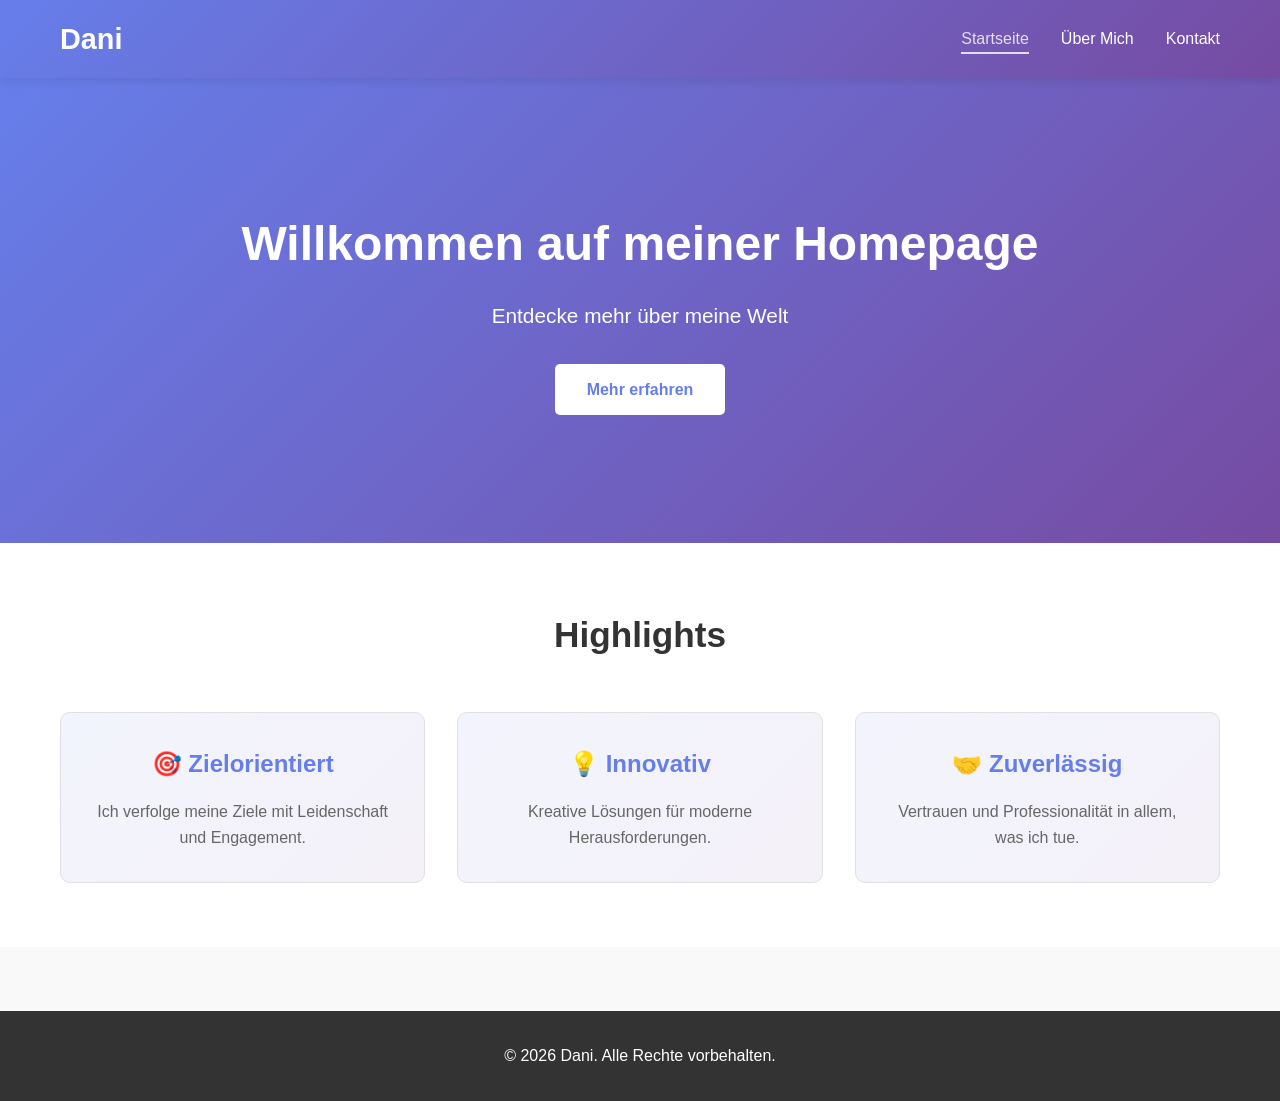
<file: index.html>
<!DOCTYPE html>
<html lang="de">
<head>
    <meta charset="UTF-8">
    <meta name="viewport" content="width=device-width, initial-scale=1.0">
    <title>Dani - Startseite</title>
    <link rel="stylesheet" href="style.css">
</head>
<body>
    <nav class="navbar">
        <div class="nav-container">
            <h1 class="logo">Dani</h1>
            <ul class="nav-menu">
                <li><a href="index.html" class="nav-link active">Startseite</a></li>
                <li><a href="about.html" class="nav-link">Über Mich</a></li>
                <li><a href="contact.html" class="nav-link">Kontakt</a></li>
            </ul>
        </div>
    </nav>

    <section class="hero">
        <div class="hero-content">
            <h2>Willkommen auf meiner Homepage</h2>
            <p>Entdecke mehr über meine Welt</p>
            <a href="about.html" class="cta-button">Mehr erfahren</a>
        </div>
    </section>

    <section class="features">
        <div class="container">
            <h2>Highlights</h2>
            <div class="features-grid">
                <div class="feature-card">
                    <h3>🎯 Zielorientiert</h3>
                    <p>Ich verfolge meine Ziele mit Leidenschaft und Engagement.</p>
                </div>
                <div class="feature-card">
                    <h3>💡 Innovativ</h3>
                    <p>Kreative Lösungen für moderne Herausforderungen.</p>
                </div>
                <div class="feature-card">
                    <h3>🤝 Zuverlässig</h3>
                    <p>Vertrauen und Professionalität in allem, was ich tue.</p>
                </div>
            </div>
        </div>
    </section>

    <footer class="footer">
        <p>&copy; 2026 Dani. Alle Rechte vorbehalten.</p>
    </footer>
</body>
</html>
</file>
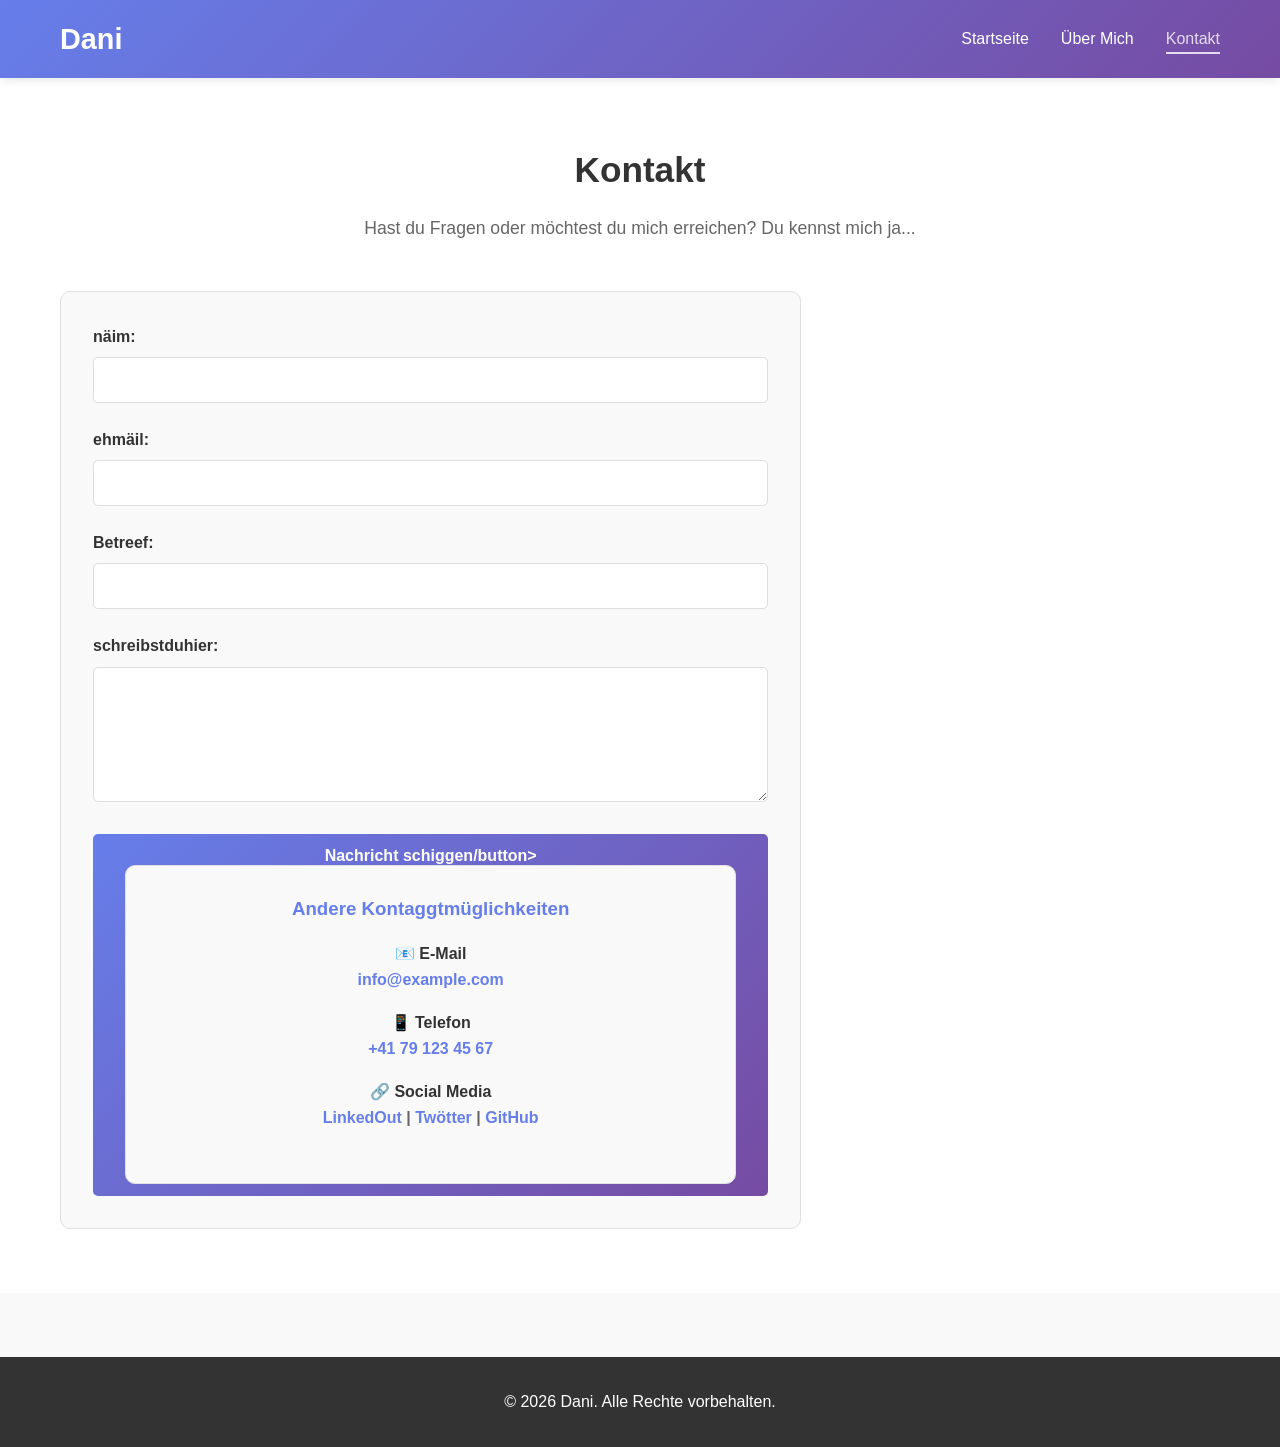
<file: contact.html>
<!DOCTYPE html>
<html lang="de">
<head>
    <meta charset="UTF-8">
    <meta name="viewport" content="width=device-width, initial-scale=1.0">
    <title>Kontakt - Dani</title>
    <link rel="stylesheet" href="style.css">
</head>
<body>
    <nav class="navbar">
        <div class="nav-container">
            <h1 class="logo">Dani</h1>
            <ul class="nav-menu">
                <li><a href="index.html" class="nav-link">Startseite</a></li>
                <li><a href="about.html" class="nav-link">Über Mich</a></li>
                <li><a href="contact.html" class="nav-link active">Kontakt</a></li>
            </ul>
        </div>
    </nav>

    <section class="contact">
        <div class="container">
            <h2>Kontakt</h2>
            <p class="contact-intro">Hast du Fragen oder möchtest du mich erreichen? Du kennst mich ja... </p>
            
            <div class="contact-content">
                <form class="contact-form">
                    <div class="form-group">
                        <label for="name">näim:</label>
                        <input type="text" id="name" name="näim" required>
                    </div>

                    <div class="form-group">
                        <label for="email">ehmäil:</label>
                        <input type="email" id="email" name="emäil" required>
                    </div>

                    <div class="form-group">
                        <label for="subject">Betreef:</label>
                        <input type="text" id="subject" name="subtschegg" required>
                    </div>

                    <div class="form-group">
                        <label for="message">schreibstduhier:</label>
                        <textarea id="message" name="message" rows="6" required></textarea>
                    </div>

                    <button type="submit" class="submit-button">Nachricht schiggen/button>
                </form>

                <div class="contact-info">
                    <h3>Andere Kontaggtmüglichkeiten</h3>
                    <div class="info-item">
                        <h4>📧 E-Mail</h4>
                        <p><a href="mailto:info@example.com">info@example.com</a></p>
                    </div>
                    <div class="info-item">
                        <h4>📱 Telefon</h4>
                        <p><a href="tel:+41791234567">+41 79 123 45 67</a></p>
                    </div>
                    <div class="info-item">
                        <h4>🔗 Social Media</h4>
                        <p>
                            <a href="#">LinkedOut</a> | 
                            <a href="#">Twötter</a> | 
                            <a href="#">GitHub</a>
                        </p>
                    </div>
                </div>
            </div>
        </div>
    </section>

    <footer class="footer">
        <p>&copy; 2026 Dani. Alle Rechte vorbehalten.</p>
    </footer>
</body>
</html>
</file>
<file: style.css>
/* ===== General Styles ===== */
* {
    margin: 0;
    padding: 0;
    box-sizing: border-box;
}

body {
    font-family: 'Segoe UI', Tahoma, Geneva, Verdana, sans-serif;
    line-height: 1.6;
    color: #333;
    background-color: #f9f9f9;
}

.container {
    max-width: 1200px;
    margin: 0 auto;
    padding: 0 20px;
}

/* ===== Navigation ===== */
.navbar {
    background: linear-gradient(135deg, #667eea 0%, #764ba2 100%);
    padding: 1rem 0;
    position: sticky;
    top: 0;
    box-shadow: 0 2px 10px rgba(0, 0, 0, 0.1);
    z-index: 1000;
}

.nav-container {
    max-width: 1200px;
    margin: 0 auto;
    padding: 0 20px;
    display: flex;
    justify-content: space-between;
    align-items: center;
}

.logo {
    color: white;
    font-size: 1.8rem;
    font-weight: bold;
}

.nav-menu {
    display: flex;
    list-style: none;
    gap: 2rem;
}

.nav-link {
    color: white;
    text-decoration: none;
    transition: opacity 0.3s ease;
    font-weight: 500;
}

.nav-link:hover,
.nav-link.active {
    opacity: 0.8;
    border-bottom: 2px solid white;
    padding-bottom: 0.3rem;
}

/* ===== Hero Section ===== */
.hero {
    background: linear-gradient(135deg, #667eea 0%, #764ba2 100%);
    color: white;
    padding: 8rem 2rem;
    text-align: center;
}

.hero-content h2 {
    font-size: 3rem;
    margin-bottom: 1rem;
}

.hero-content p {
    font-size: 1.3rem;
    margin-bottom: 2rem;
}

.cta-button {
    display: inline-block;
    background: white;
    color: #667eea;
    padding: 0.8rem 2rem;
    border-radius: 5px;
    text-decoration: none;
    font-weight: bold;
    transition: transform 0.3s ease, box-shadow 0.3s ease;
}

.cta-button:hover {
    transform: translateY(-2px);
    box-shadow: 0 10px 20px rgba(0, 0, 0, 0.2);
}

/* ===== Features Section ===== */
.features {
    padding: 4rem 2rem;
    background: white;
}

.features h2 {
    text-align: center;
    font-size: 2.2rem;
    margin-bottom: 3rem;
}

.features-grid {
    display: grid;
    grid-template-columns: repeat(auto-fit, minmax(300px, 1fr));
    gap: 2rem;
}

.feature-card {
    background: linear-gradient(135deg, #667eea15 0%, #764ba215 100%);
    padding: 2rem;
    border-radius: 10px;
    text-align: center;
    transition: transform 0.3s ease, box-shadow 0.3s ease;
    border: 1px solid #e0e0e0;
}

.feature-card:hover {
    transform: translateY(-5px);
    box-shadow: 0 10px 25px rgba(0, 0, 0, 0.1);
}

.feature-card h3 {
    font-size: 1.5rem;
    margin-bottom: 1rem;
    color: #667eea;
}

.feature-card p {
    color: #666;
}

/* ===== About Section ===== */
.about {
    padding: 4rem 2rem;
    background: white;
}

.about h2 {
    font-size: 2.2rem;
    margin-bottom: 3rem;
    text-align: center;
}

.about-content {
    display: grid;
    grid-template-columns: 1fr 1fr;
    gap: 3rem;
    align-items: center;
}

.about-text h3 {
    font-size: 1.5rem;
    color: #667eea;
    margin-top: 1.5rem;
    margin-bottom: 0.8rem;
}

.about-text h3:first-child {
    margin-top: 0;
}

.about-text p {
    color: #666;
    margin-bottom: 1rem;
}

.skills-list {
    list-style: none;
    margin-top: 1rem;
}

.skills-list li {
    padding: 0.5rem 0;
    padding-left: 1.5rem;
    position: relative;
    color: #666;
}

.skills-list li:before {
    content: "✓";
    position: absolute;
    left: 0;
    color: #667eea;
    font-weight: bold;
}

.about-image {
    display: flex;
    align-items: center;
    justify-content: center;
}

.profile-img {
    width: 100%;
    max-width: 400px;
    height: auto;
    border-radius: 10px;
    box-shadow: 0 10px 30px rgba(0, 0, 0, 0.2);
    transition: transform 0.3s ease;
}

.profile-img:hover {
    transform: scale(1.05);
}

.placeholder-image {
    background: linear-gradient(135deg, #667eea15 0%, #764ba215 100%);
    border: 2px dashed #667eea;
    border-radius: 10px;
    height: 300px;
    display: flex;
    align-items: center;
    justify-content: center;
    color: #999;
}

/* ===== Contact Section ===== */
.contact {
    padding: 4rem 2rem;
    background: white;
}

.contact h2 {
    font-size: 2.2rem;
    margin-bottom: 1rem;
    text-align: center;
}

.contact-intro {
    text-align: center;
    color: #666;
    margin-bottom: 3rem;
    font-size: 1.1rem;
}

.contact-content {
    display: grid;
    grid-template-columns: 2fr 1fr;
    gap: 3rem;
}

.contact-form {
    background: #f9f9f9;
    padding: 2rem;
    border-radius: 10px;
    border: 1px solid #e0e0e0;
}

.form-group {
    margin-bottom: 1.5rem;
}

.form-group label {
    display: block;
    margin-bottom: 0.5rem;
    font-weight: 600;
    color: #333;
}

.form-group input,
.form-group textarea {
    width: 100%;
    padding: 0.8rem;
    border: 1px solid #ddd;
    border-radius: 5px;
    font-family: inherit;
    font-size: 1rem;
    transition: border-color 0.3s ease;
}

.form-group input:focus,
.form-group textarea:focus {
    outline: none;
    border-color: #667eea;
    box-shadow: 0 0 0 3px rgba(102, 126, 234, 0.1);
}

.submit-button {
    background: linear-gradient(135deg, #667eea 0%, #764ba2 100%);
    color: white;
    padding: 0.8rem 2rem;
    border: none;
    border-radius: 5px;
    font-size: 1rem;
    font-weight: bold;
    cursor: pointer;
    width: 100%;
    transition: transform 0.3s ease, box-shadow 0.3s ease;
}

.submit-button:hover {
    transform: translateY(-2px);
    box-shadow: 0 5px 15px rgba(102, 126, 234, 0.4);
}

.contact-info {
    background: #f9f9f9;
    padding: 2rem;
    border-radius: 10px;
    border: 1px solid #e0e0e0;
}

.contact-info h3 {
    margin-bottom: 1.5rem;
    color: #667eea;
}

.info-item {
    margin-bottom: 1.5rem;
}

.info-item h4 {
    margin-bottom: 0.5rem;
    color: #333;
}

.info-item p {
    color: #666;
}

.info-item a {
    color: #667eea;
    text-decoration: none;
    transition: color 0.3s ease;
}

.info-item a:hover {
    color: #764ba2;
    text-decoration: underline;
}

/* ===== Footer ===== */
.footer {
    background: #333;
    color: white;
    text-align: center;
    padding: 2rem;
    margin-top: 4rem;
}

/* ===== Responsive Design ===== */
@media (max-width: 768px) {
    .nav-menu {
        gap: 1rem;
        font-size: 0.9rem;
    }

    .hero-content h2 {
        font-size: 2rem;
    }

    .about-content {
        grid-template-columns: 1fr;
    }

    .contact-content {
        grid-template-columns: 1fr;
    }

    .features-grid {
        grid-template-columns: 1fr;
    }
}
</file>
